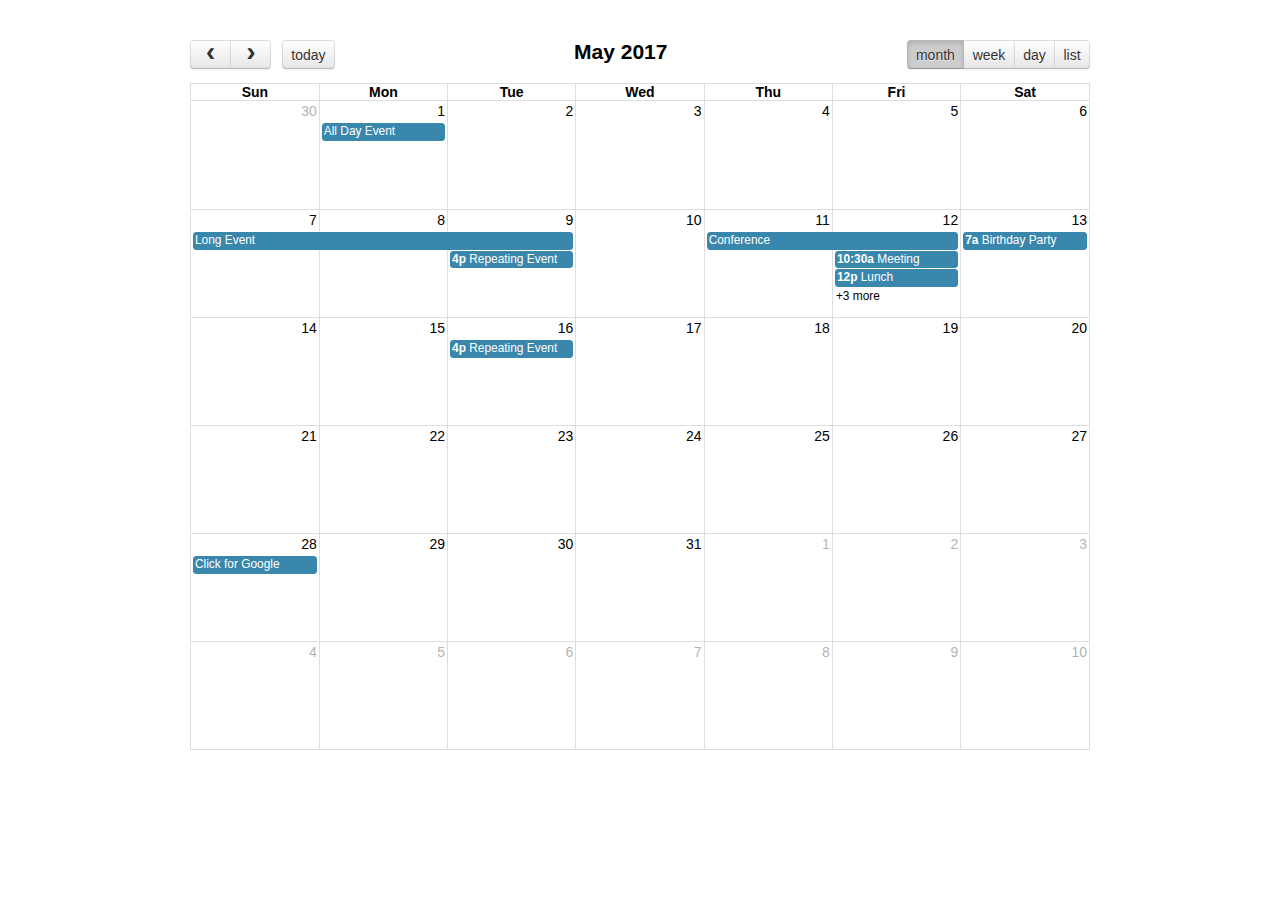
<file: src/main/webapp/fullcalendar-3.4.0/demos/agenda-views.html>
<!DOCTYPE html>
<html>
<head>
<meta charset='utf-8' />
<link href='../fullcalendar.min.css' rel='stylesheet' />
<link href='../fullcalendar.print.min.css' rel='stylesheet' media='print' />
<script src='../lib/moment.min.js'></script>
<script src='../lib/jquery.min.js'></script>
<script src='../fullcalendar.min.js'></script>
<script>

	$(document).ready(function() {
		
		$('#calendar').fullCalendar({
			header: {
				left: 'prev,next today',
				center: 'title',
				right: 'month,agendaWeek,agendaDay,listWeek'
			},
			defaultDate: '2017-05-12',
			navLinks: true, // can click day/week names to navigate views
			editable: true,
			eventLimit: true, // allow "more" link when too many events
			events: [
				{
					title: 'All Day Event',
					start: '2017-05-01'
				},
				{
					title: 'Long Event',
					start: '2017-05-07',
					end: '2017-05-10'
				},
				{
					id: 999,
					title: 'Repeating Event',
					start: '2017-05-09T16:00:00'
				},
				{
					id: 999,
					title: 'Repeating Event',
					start: '2017-05-16T16:00:00'
				},
				{
					title: 'Conference',
					start: '2017-05-11',
					end: '2017-05-13'
				},
				{
					title: 'Meeting',
					start: '2017-05-12T10:30:00',
					end: '2017-05-12T12:30:00'
				},
				{
					title: 'Lunch',
					start: '2017-05-12T12:00:00'
				},
				{
					title: 'Meeting',
					start: '2017-05-12T14:30:00'
				},
				{
					title: 'Happy Hour',
					start: '2017-05-12T17:30:00'
				},
				{
					title: 'Dinner',
					start: '2017-05-12T20:00:00'
				},
				{
					title: 'Birthday Party',
					start: '2017-05-13T07:00:00'
				},
				{
					title: 'Click for Google',
					url: 'http://google.com/',
					start: '2017-05-28'
				}
			]
		});
		
	});

</script>
<style>

	body {
		margin: 40px 10px;
		padding: 0;
		font-family: "Lucida Grande",Helvetica,Arial,Verdana,sans-serif;
		font-size: 14px;
	}

	#calendar {
		max-width: 900px;
		margin: 0 auto;
	}

</style>
</head>
<body>

	<div id='calendar'></div>

</body>
</html>
</file>
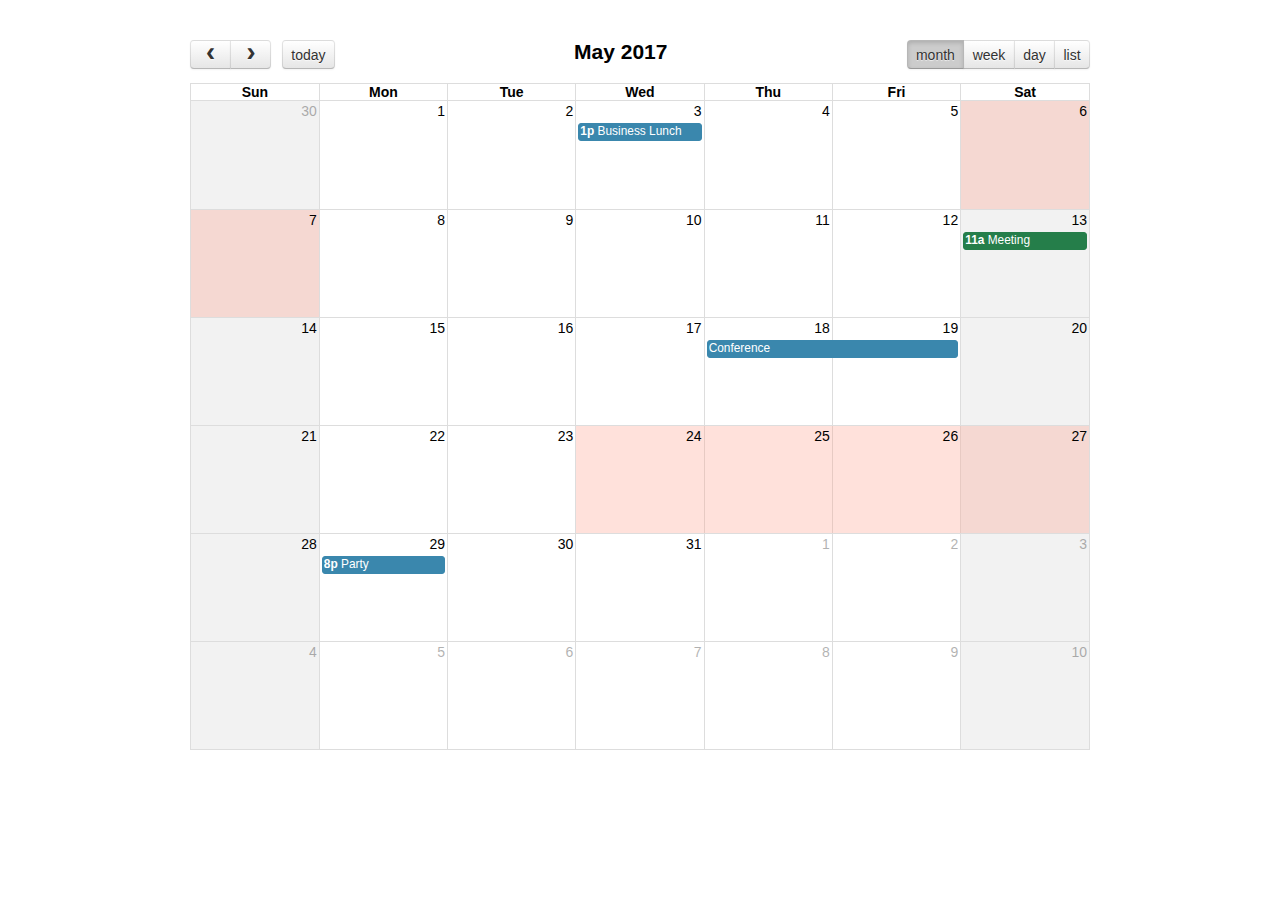
<file: src/main/webapp/fullcalendar-3.4.0/demos/background-events.html>
<!DOCTYPE html>
<html>
<head>
<meta charset='utf-8' />
<link href='../fullcalendar.min.css' rel='stylesheet' />
<link href='../fullcalendar.print.min.css' rel='stylesheet' media='print' />
<script src='../lib/moment.min.js'></script>
<script src='../lib/jquery.min.js'></script>
<script src='../fullcalendar.min.js'></script>
<script>

	$(document).ready(function() {

		$('#calendar').fullCalendar({
			header: {
				left: 'prev,next today',
				center: 'title',
				right: 'month,agendaWeek,agendaDay,listMonth'
			},
			defaultDate: '2017-05-12',
			navLinks: true, // can click day/week names to navigate views
			businessHours: true, // display business hours
			editable: true,
			events: [
				{
					title: 'Business Lunch',
					start: '2017-05-03T13:00:00',
					constraint: 'businessHours'
				},
				{
					title: 'Meeting',
					start: '2017-05-13T11:00:00',
					constraint: 'availableForMeeting', // defined below
					color: '#257e4a'
				},
				{
					title: 'Conference',
					start: '2017-05-18',
					end: '2017-05-20'
				},
				{
					title: 'Party',
					start: '2017-05-29T20:00:00'
				},

				// areas where "Meeting" must be dropped
				{
					id: 'availableForMeeting',
					start: '2017-05-11T10:00:00',
					end: '2017-05-11T16:00:00',
					rendering: 'background'
				},
				{
					id: 'availableForMeeting',
					start: '2017-05-13T10:00:00',
					end: '2017-05-13T16:00:00',
					rendering: 'background'
				},

				// red areas where no events can be dropped
				{
					start: '2017-05-24',
					end: '2017-05-28',
					overlap: false,
					rendering: 'background',
					color: '#ff9f89'
				},
				{
					start: '2017-05-06',
					end: '2017-05-08',
					overlap: false,
					rendering: 'background',
					color: '#ff9f89'
				}
			]
		});
		
	});

</script>
<style>

	body {
		margin: 40px 10px;
		padding: 0;
		font-family: "Lucida Grande",Helvetica,Arial,Verdana,sans-serif;
		font-size: 14px;
	}

	#calendar {
		max-width: 900px;
		margin: 0 auto;
	}

</style>
</head>
<body>

	<div id='calendar'></div>

</body>
</html>
</file>
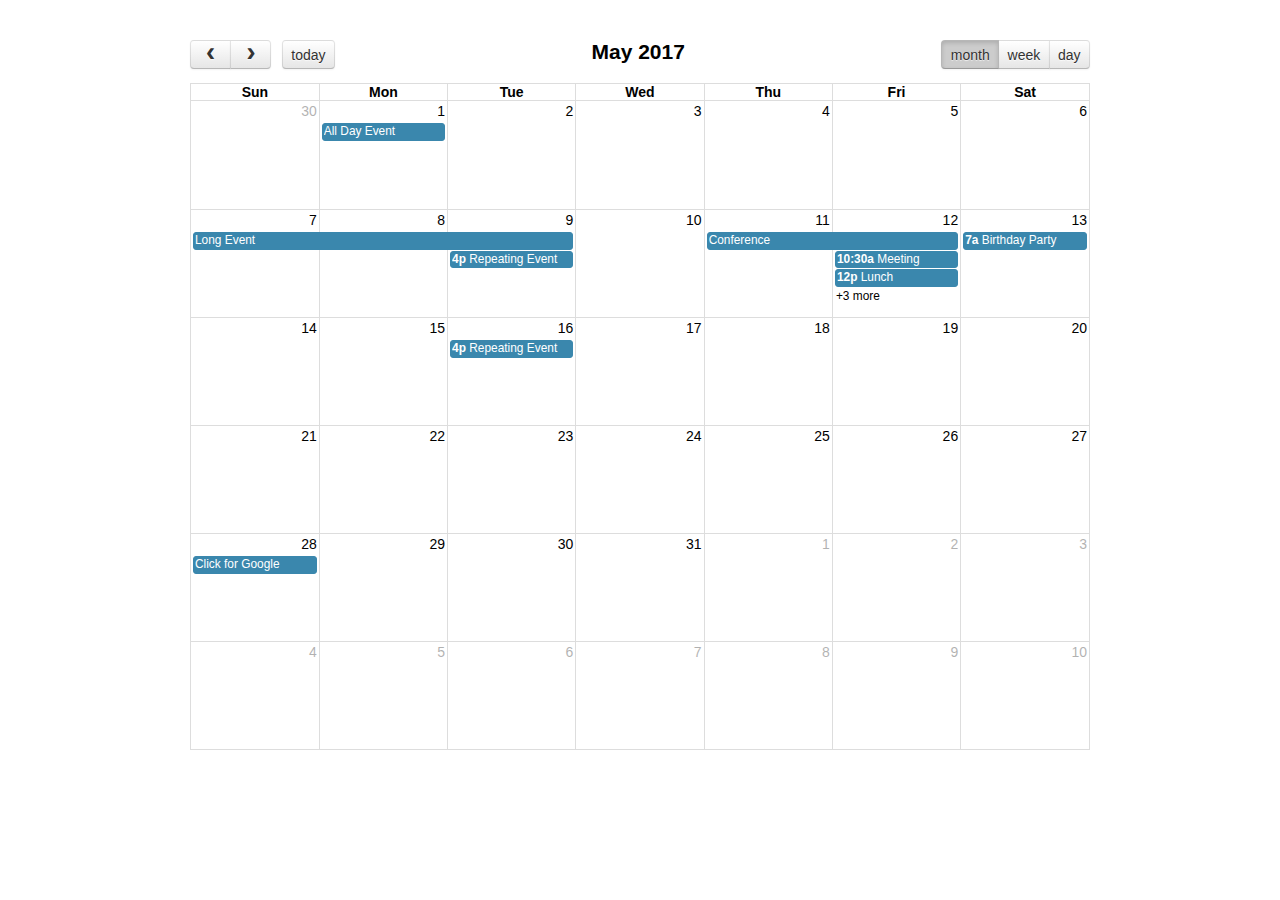
<file: src/main/webapp/fullcalendar-3.4.0/demos/basic-views.html>
<!DOCTYPE html>
<html>
<head>
<meta charset='utf-8' />
<link href='../fullcalendar.min.css' rel='stylesheet' />
<link href='../fullcalendar.print.min.css' rel='stylesheet' media='print' />
<script src='../lib/moment.min.js'></script>
<script src='../lib/jquery.min.js'></script>
<script src='../fullcalendar.min.js'></script>
<script>

	$(document).ready(function() {
		
		$('#calendar').fullCalendar({
			header: {
				left: 'prev,next today',
				center: 'title',
				right: 'month,basicWeek,basicDay'
			},
			defaultDate: '2017-05-12',
			navLinks: true, // can click day/week names to navigate views
			editable: true,
			eventLimit: true, // allow "more" link when too many events
			events: [
				{
					title: 'All Day Event',
					start: '2017-05-01'
				},
				{
					title: 'Long Event',
					start: '2017-05-07',
					end: '2017-05-10'
				},
				{
					id: 999,
					title: 'Repeating Event',
					start: '2017-05-09T16:00:00'
				},
				{
					id: 999,
					title: 'Repeating Event',
					start: '2017-05-16T16:00:00'
				},
				{
					title: 'Conference',
					start: '2017-05-11',
					end: '2017-05-13'
				},
				{
					title: 'Meeting',
					start: '2017-05-12T10:30:00',
					end: '2017-05-12T12:30:00'
				},
				{
					title: 'Lunch',
					start: '2017-05-12T12:00:00'
				},
				{
					title: 'Meeting',
					start: '2017-05-12T14:30:00'
				},
				{
					title: 'Happy Hour',
					start: '2017-05-12T17:30:00'
				},
				{
					title: 'Dinner',
					start: '2017-05-12T20:00:00'
				},
				{
					title: 'Birthday Party',
					start: '2017-05-13T07:00:00'
				},
				{
					title: 'Click for Google',
					url: 'http://google.com/',
					start: '2017-05-28'
				}
			]
		});
		
	});

</script>
<style>

	body {
		margin: 40px 10px;
		padding: 0;
		font-family: "Lucida Grande",Helvetica,Arial,Verdana,sans-serif;
		font-size: 14px;
	}

	#calendar {
		max-width: 900px;
		margin: 0 auto;
	}

</style>
</head>
<body>

	<div id='calendar'></div>

</body>
</html>
</file>
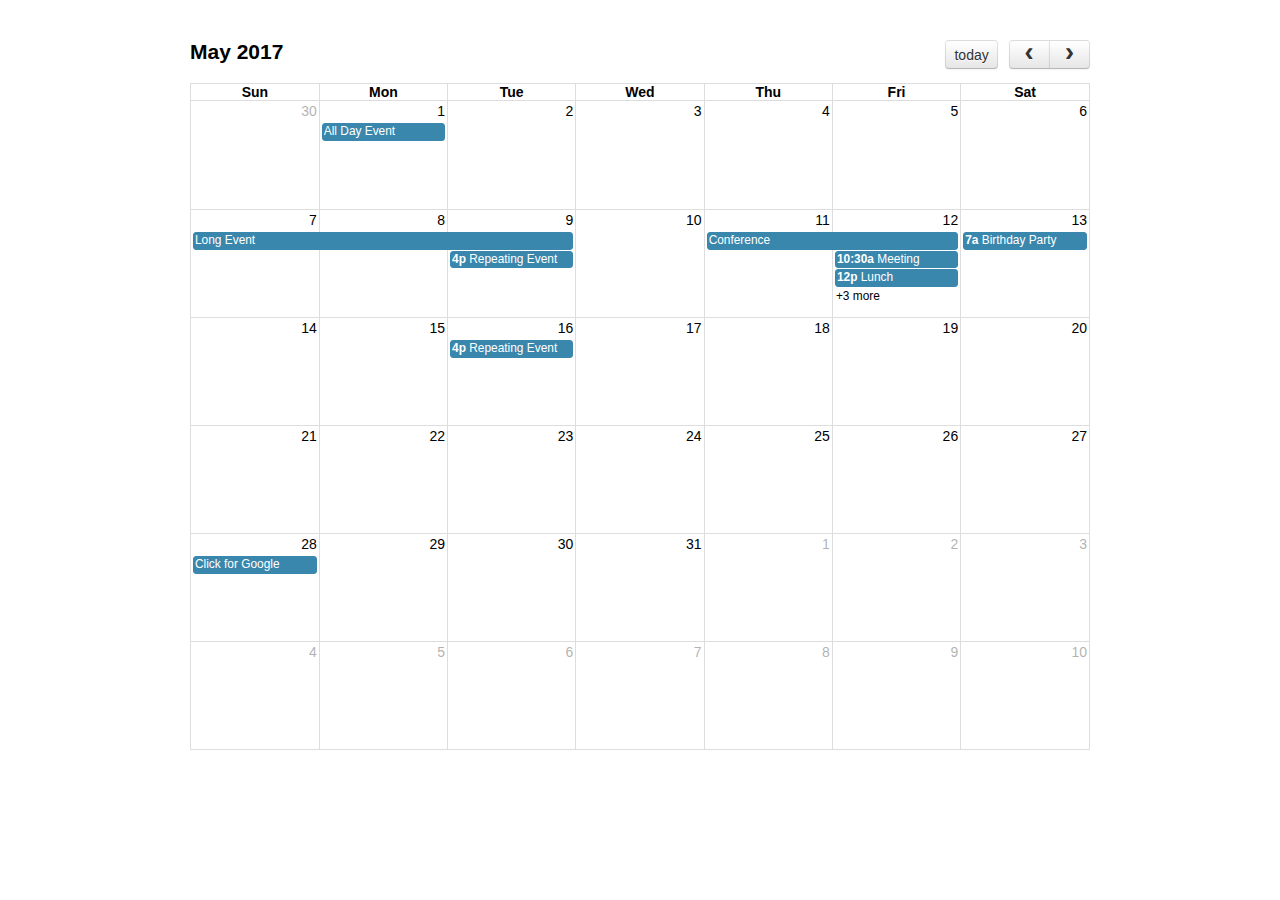
<file: src/main/webapp/fullcalendar-3.4.0/demos/default.html>
<!DOCTYPE html>
<html>
<head>
<meta charset='utf-8' />
<link href='../fullcalendar.min.css' rel='stylesheet' />
<link href='../fullcalendar.print.min.css' rel='stylesheet' media='print' />
<script src='../lib/moment.min.js'></script>
<script src='../lib/jquery.min.js'></script>
<script src='../fullcalendar.min.js'></script>
<script>

	$(document).ready(function() {

		$('#calendar').fullCalendar({
			defaultDate: '2017-05-12',
			editable: true,
			eventLimit: true, // allow "more" link when too many events
			events: [
				{
					title: 'All Day Event',
					start: '2017-05-01'
				},
				{
					title: 'Long Event',
					start: '2017-05-07',
					end: '2017-05-10'
				},
				{
					id: 999,
					title: 'Repeating Event',
					start: '2017-05-09T16:00:00'
				},
				{
					id: 999,
					title: 'Repeating Event',
					start: '2017-05-16T16:00:00'
				},
				{
					title: 'Conference',
					start: '2017-05-11',
					end: '2017-05-13'
				},
				{
					title: 'Meeting',
					start: '2017-05-12T10:30:00',
					end: '2017-05-12T12:30:00'
				},
				{
					title: 'Lunch',
					start: '2017-05-12T12:00:00'
				},
				{
					title: 'Meeting',
					start: '2017-05-12T14:30:00'
				},
				{
					title: 'Happy Hour',
					start: '2017-05-12T17:30:00'
				},
				{
					title: 'Dinner',
					start: '2017-05-12T20:00:00'
				},
				{
					title: 'Birthday Party',
					start: '2017-05-13T07:00:00'
				},
				{
					title: 'Click for Google',
					url: 'http://google.com/',
					start: '2017-05-28'
				}
			]
		});
		
	});

</script>
<style>

	body {
		margin: 40px 10px;
		padding: 0;
		font-family: "Lucida Grande",Helvetica,Arial,Verdana,sans-serif;
		font-size: 14px;
	}

	#calendar {
		max-width: 900px;
		margin: 0 auto;
	}

</style>
</head>
<body>

	<div id='calendar'></div>

</body>
</html>
</file>
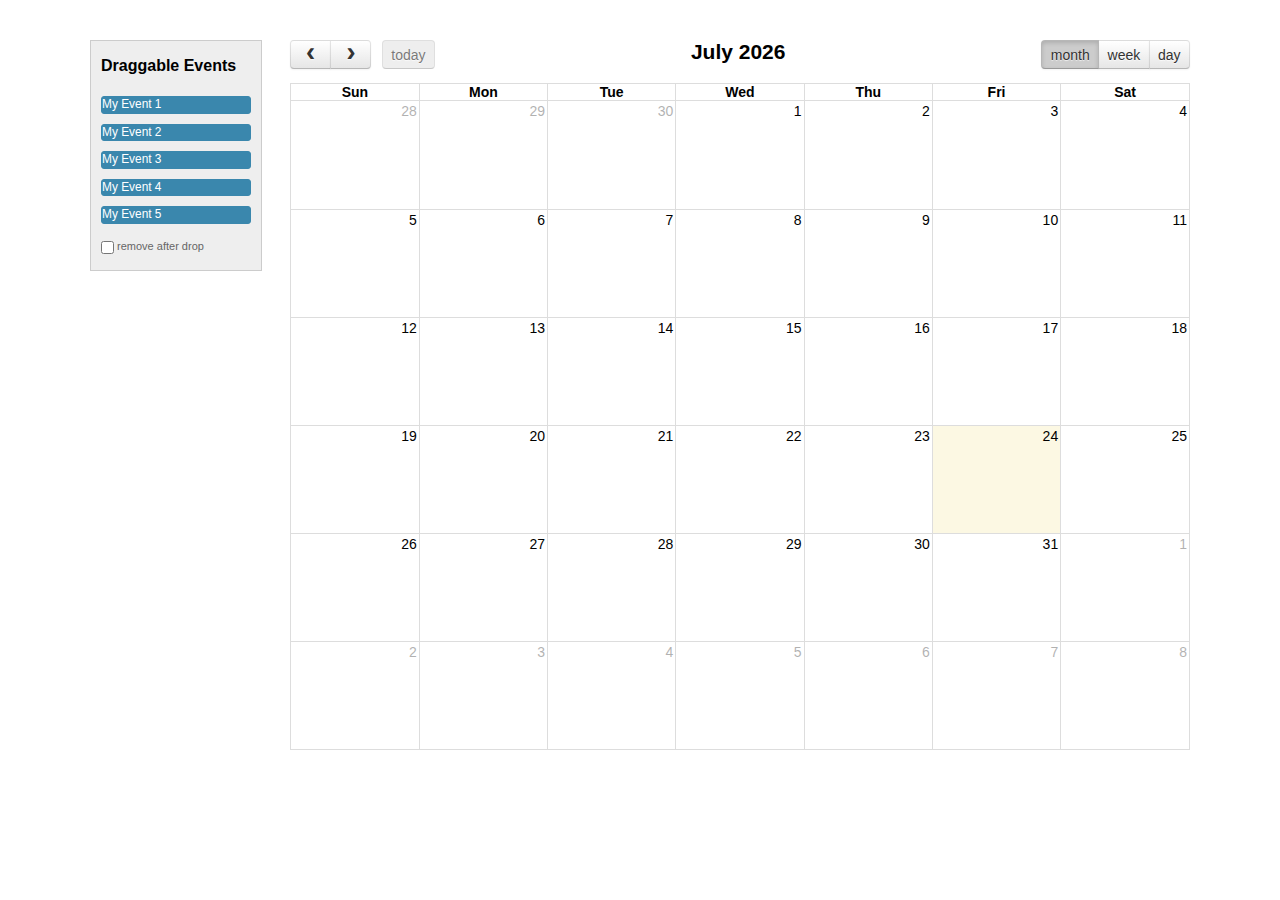
<file: src/main/webapp/fullcalendar-3.4.0/demos/external-dragging.html>
<!DOCTYPE html>
<html>
<head>
<meta charset='utf-8' />
<link href='../fullcalendar.min.css' rel='stylesheet' />
<link href='../fullcalendar.print.min.css' rel='stylesheet' media='print' />
<script src='../lib/moment.min.js'></script>
<script src='../lib/jquery.min.js'></script>
<script src='../lib/jquery-ui.min.js'></script>
<script src='../fullcalendar.min.js'></script>
<script>

	$(document).ready(function() {


		/* initialize the external events
		-----------------------------------------------------------------*/

		$('#external-events .fc-event').each(function() {

			// store data so the calendar knows to render an event upon drop
			$(this).data('event', {
				title: $.trim($(this).text()), // use the element's text as the event title
				stick: true // maintain when user navigates (see docs on the renderEvent method)
			});

			// make the event draggable using jQuery UI
			$(this).draggable({
				zIndex: 999,
				revert: true,      // will cause the event to go back to its
				revertDuration: 0  //  original position after the drag
			});

		});


		/* initialize the calendar
		-----------------------------------------------------------------*/

		$('#calendar').fullCalendar({
			header: {
				left: 'prev,next today',
				center: 'title',
				right: 'month,agendaWeek,agendaDay'
			},
			editable: true,
			droppable: true, // this allows things to be dropped onto the calendar
			drop: function() {
				// is the "remove after drop" checkbox checked?
				if ($('#drop-remove').is(':checked')) {
					// if so, remove the element from the "Draggable Events" list
					$(this).remove();
				}
			}
		});


	});

</script>
<style>

	body {
		margin-top: 40px;
		text-align: center;
		font-size: 14px;
		font-family: "Lucida Grande",Helvetica,Arial,Verdana,sans-serif;
	}
		
	#wrap {
		width: 1100px;
		margin: 0 auto;
	}
		
	#external-events {
		float: left;
		width: 150px;
		padding: 0 10px;
		border: 1px solid #ccc;
		background: #eee;
		text-align: left;
	}
		
	#external-events h4 {
		font-size: 16px;
		margin-top: 0;
		padding-top: 1em;
	}
		
	#external-events .fc-event {
		margin: 10px 0;
		cursor: pointer;
	}
		
	#external-events p {
		margin: 1.5em 0;
		font-size: 11px;
		color: #666;
	}
		
	#external-events p input {
		margin: 0;
		vertical-align: middle;
	}

	#calendar {
		float: right;
		width: 900px;
	}

</style>
</head>
<body>
	<div id='wrap'>

		<div id='external-events'>
			<h4>Draggable Events</h4>
			<div class='fc-event'>My Event 1</div>
			<div class='fc-event'>My Event 2</div>
			<div class='fc-event'>My Event 3</div>
			<div class='fc-event'>My Event 4</div>
			<div class='fc-event'>My Event 5</div>
			<p>
				<input type='checkbox' id='drop-remove' />
				<label for='drop-remove'>remove after drop</label>
			</p>
		</div>

		<div id='calendar'></div>

		<div style='clear:both'></div>

	</div>
</body>
</html>
</file>
